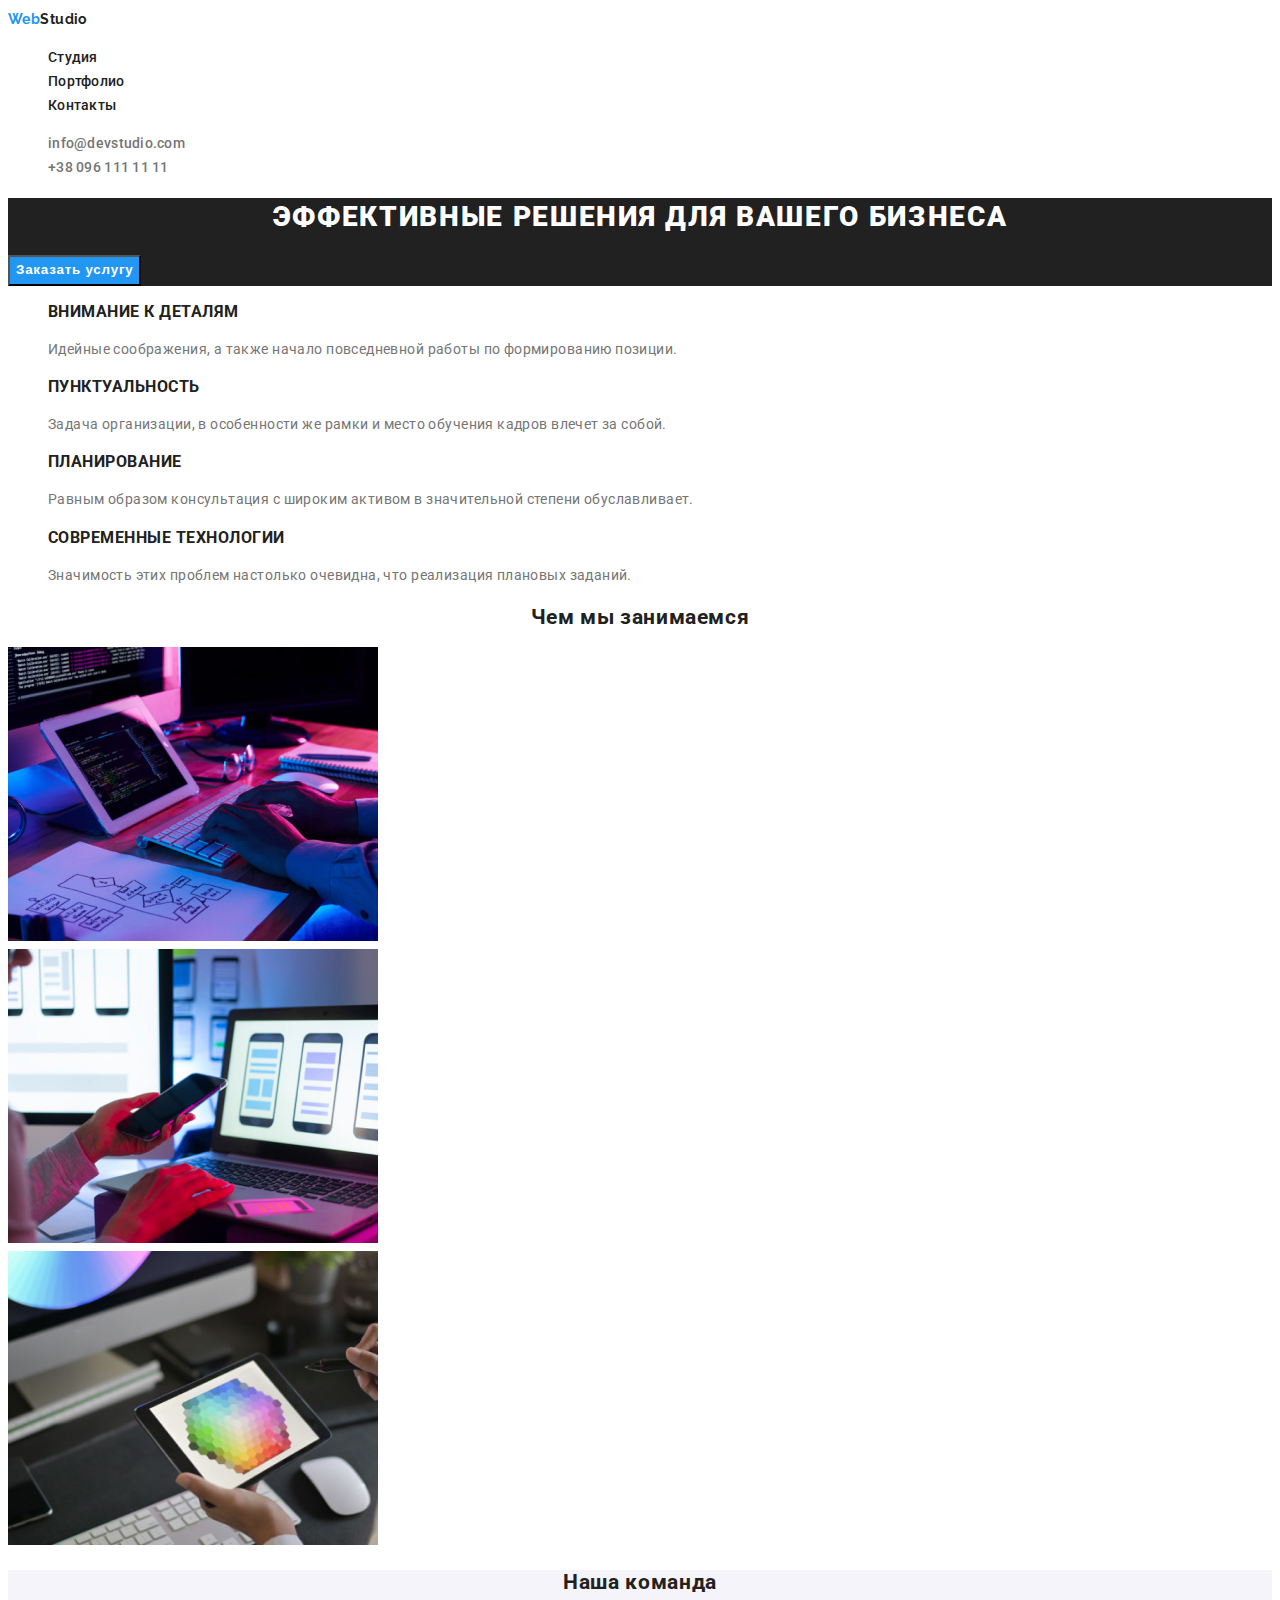
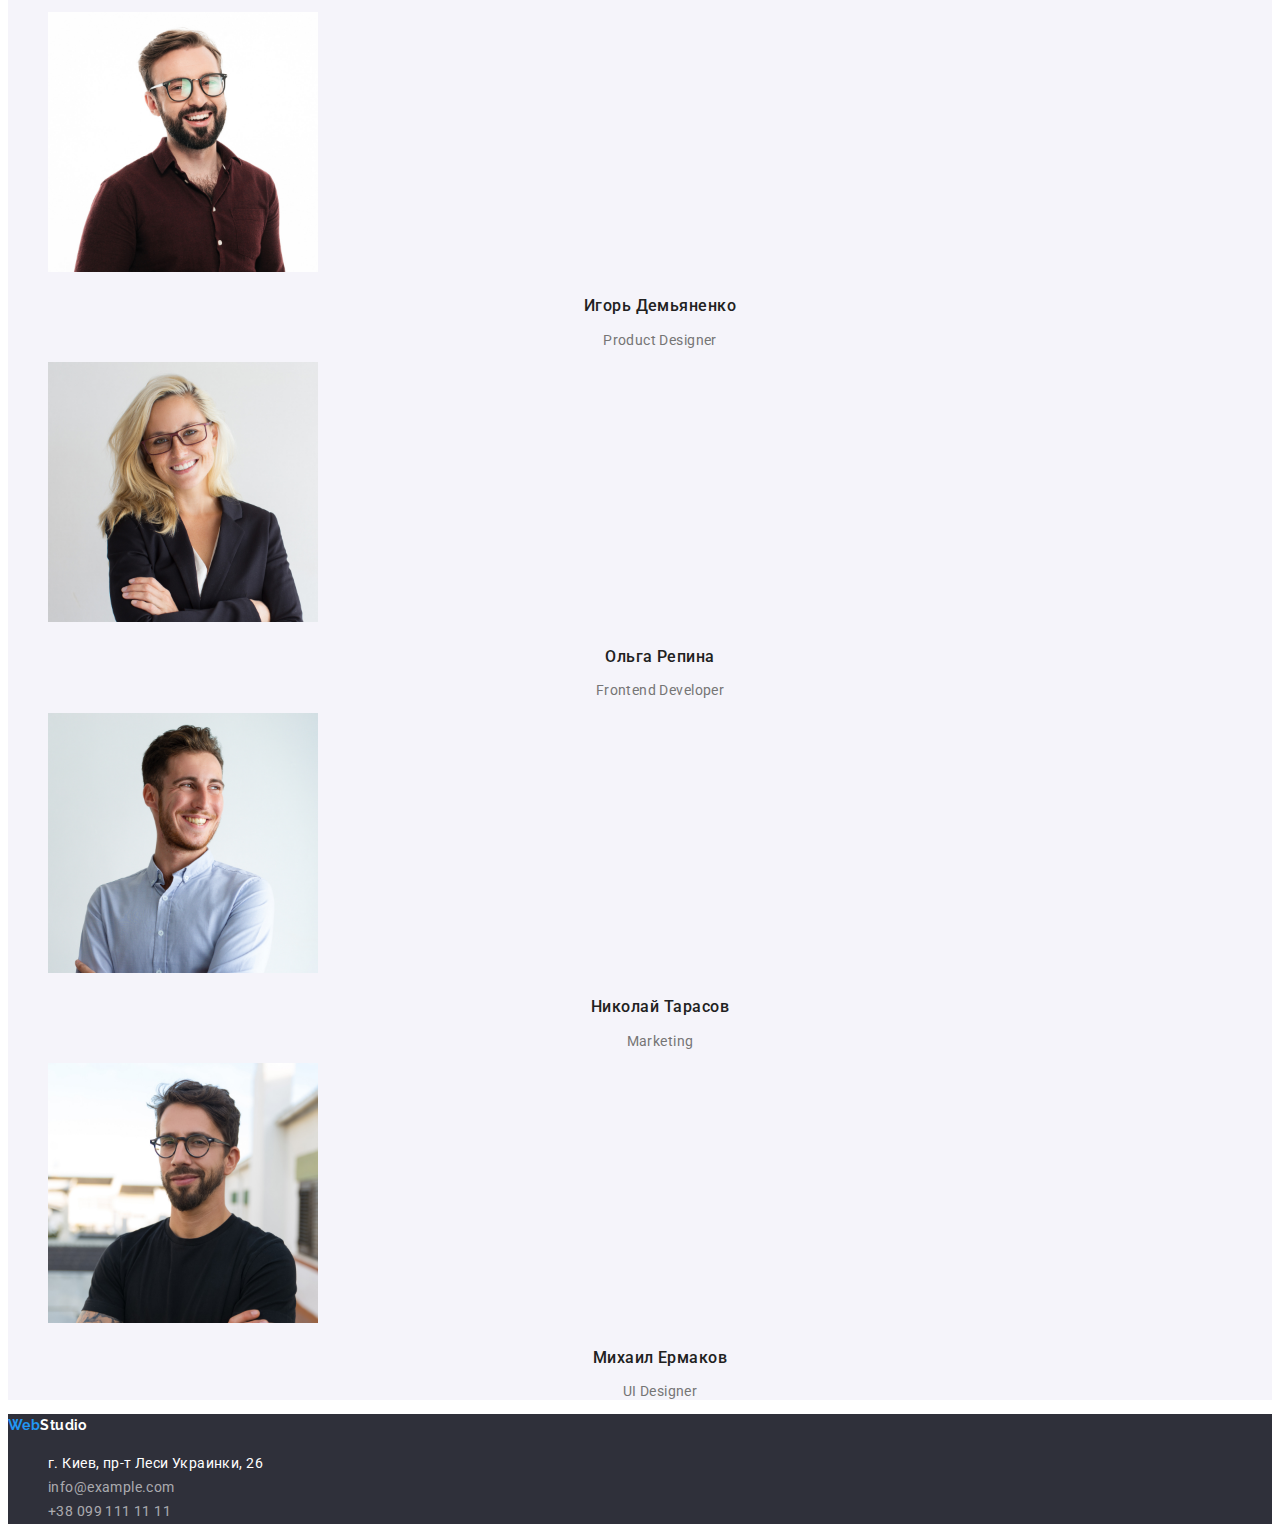
<file: index.html>
<!DOCTYPE html>
<html lang="ru">
<head>
    <meta charset="UTF-8">
    <meta http-equiv="X-UA-Compatible" content="IE=edge">
    <meta name="viewport" content="width=device-width, initial-scale=1.0">
    <title>Document</title>
    <!-- Основные шрифты -->
    <link rel="preconnect" href="https://fonts.googleapis.com">
    <link rel="preconnect" href="https://fonts.gstatic.com" crossorigin>
    <link href="https://fonts.googleapis.com/css2?family=Raleway:wght@700&family=Roboto:wght@400;500;700;900&display=swap"
        rel="stylesheet">
    <!-- Кастомные стили -->
    <link rel="stylesheet" href="./css/styles.css">
</head>
<body>
<!--Хедер-->
    <header>
        <!--Навигация-->
        <nav >
        <a href="./index.html" class="logo">Web<span class="logo-item">Studio</span></a>
        <ul>
            <li class="list">
                <a href="./index.html" class="nav-list">Студия</a>
            </li>
            <li class="list">
                <a href="./portfolio.html" class="nav-list">Портфолио</a>
            </li>
            <li class="list">
                <a href="" class="nav-list">Контакты</a>
            </li>
        </ul>
        </nav>
         <!--Контакты-->
        <ul>
         <li class="list">
             <a href="mailto:info@devstudio.com" class="contacts">info@devstudio.com</a>
        </li> 
         <li class="list">
             <a href="tel:+380961111111" class="contacts">+38 096 111 11 11</a>
            </li> 
        </ul>   
    </header>
   <main>
     <!-- Герой -->
        <section class="title-field">
            <h1 class="title">Эффективные решения для вашего бизнеса</h1>
            <button type="button" class="title-button">Заказать услугу</button>
        </section>

     <!--Преимущества-->
    <section class="advantages-field"> 
       <h2 hidden>Наши преимущества</h2>
        <ul>
            <li class="list">
                <h3 class="features-title">Внимание к деталям</h3>
            <p class="features-txt">
                Идейные соображения, а также начало повседневной работы по формированию позиции.
            </p>
        </li>
            <li class="list">
                <h3 class="features-title">Пунктуальность</h3>
            <p class="features-txt">Задача организации, в особенности же рамки и место обучения кадров влечет за собой.</p>
            </li>
            <li class="list">
                <h3 class="features-title">Планирование</h3>
                <p class="features-txt">Равным образом консультация с широким активом в значительной степени обуславливает.</p>
             </li>
            <li class="list">
                <h3 class="features-title">Современные технологии</h3>
            <p class="features-txt">Значимость этих проблем настолько очевидна, что реализация плановых заданий.</p>
            </li>
        </ul>
    
         <!--Деятельность-->
        <h2 class="our-activities">Чем мы занимаемся</h2>
      <li class="list">
          <img src="./images/img1.jpg" alt="Работающий программист" width="370"> 
      </li> 

       <li class="list">
          <img src="./images/img2.jpg" alt="Дизайнеры разрабатывают приложение" width="370">
       </li>
      <li class="list">
          <img src="./images/img3.jpg" alt="Дизайнер с планшетом" width="370">
      </li>
      </section>
    
    <section class="team-field">
        <!--Состав-->
        <h2 class="team-title">Наша команда</h2>
        <ul>
            <li class="list">
                <img src="./images/igor1.jpg" alt="Наш дизайнер" width="270" height="260">
                <h3 class="team-member">Игорь Демьяненко</h3>
                <p lang="en" class="member-position">Product Designer</p>
            </li>

            <li class="list">
                <img src="./images/olga2.jpg" alt="Наш фронтенд разработчик" width="270" height="260">
                <h3 class="team-member">Ольга Репина</h3>
                <p lang="en"class="member-position">Frontend Developer</p>
            </li>

            <li class="list">
                <img src="./images/nikolay3.jpg" alt="Наш маркетолог" width="270" height="260">
                <h3 class="team-member">Николай Тарасов</h3>
                <p lang="en"class="member-position">Marketing</p>
            </li>

            <li class="list">
                <img src="./images/michail4.jpg" alt="Наш дизайнер интерфейса" width="270" height="260">
                 <h3 class="team-member">Михаил Ермаков</h3>
                <p lang="en"class="member-position">UI Designer</p>
            </li>
        </ul>
       
    </section>
    </main>

   <!--Футер сайта-->  
    <footer class="footer-field">
        <a href="./index.html" class="logo">Web<span class="second-logo-item">Studio</span></a>
         <address>
        <ul>
           <li class="list"> 
                 <a href="https://google.com" class="location">г. Киев, пр-т Леси Украинки, 26</a>  
            </li>
            <li class="list">
                <a href="mailto:info@example.com" class="footer-item">info@example.com</a>
           </li> 
            <li class="list">
                <a href="tel:+380991111111" class="footer-item">+38 099 111 11 11</a>
               </li> 
           </ul>   
         </address>
     </footer>
     
</body>
</html>
</file>
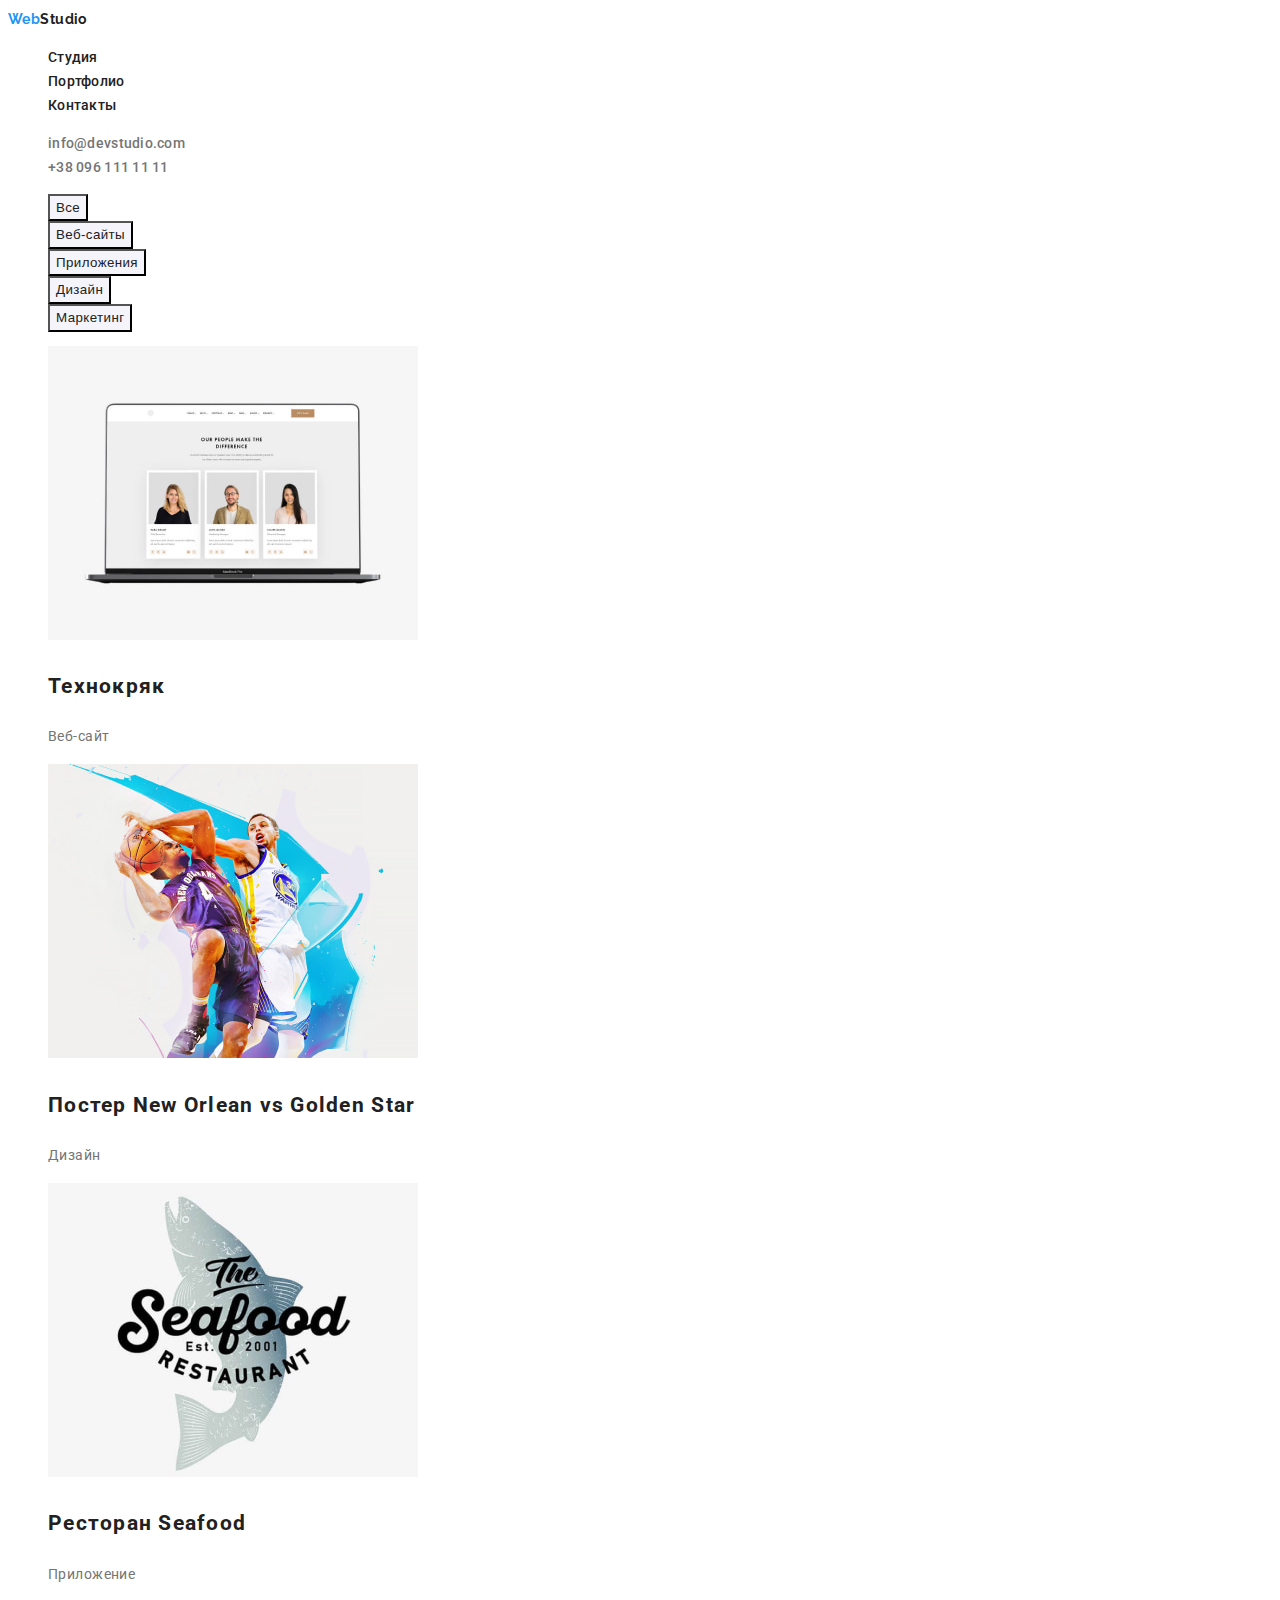
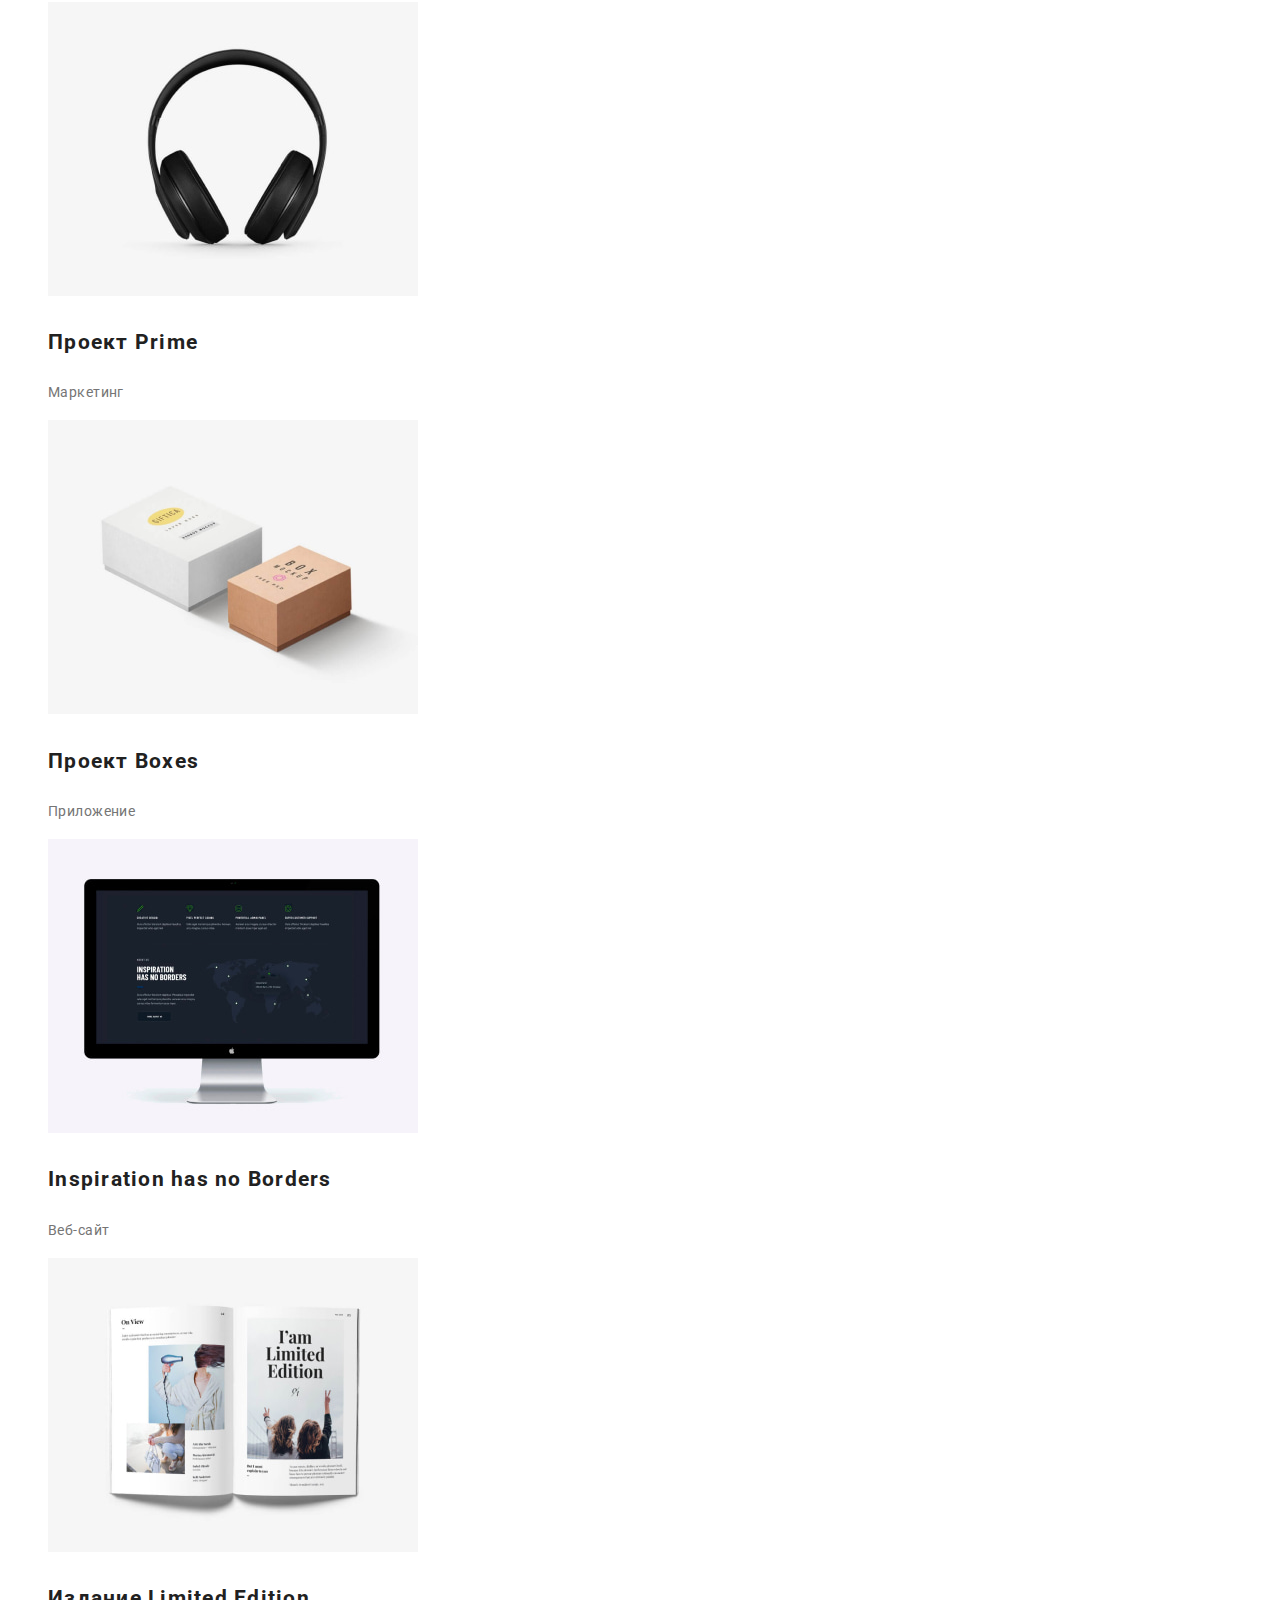
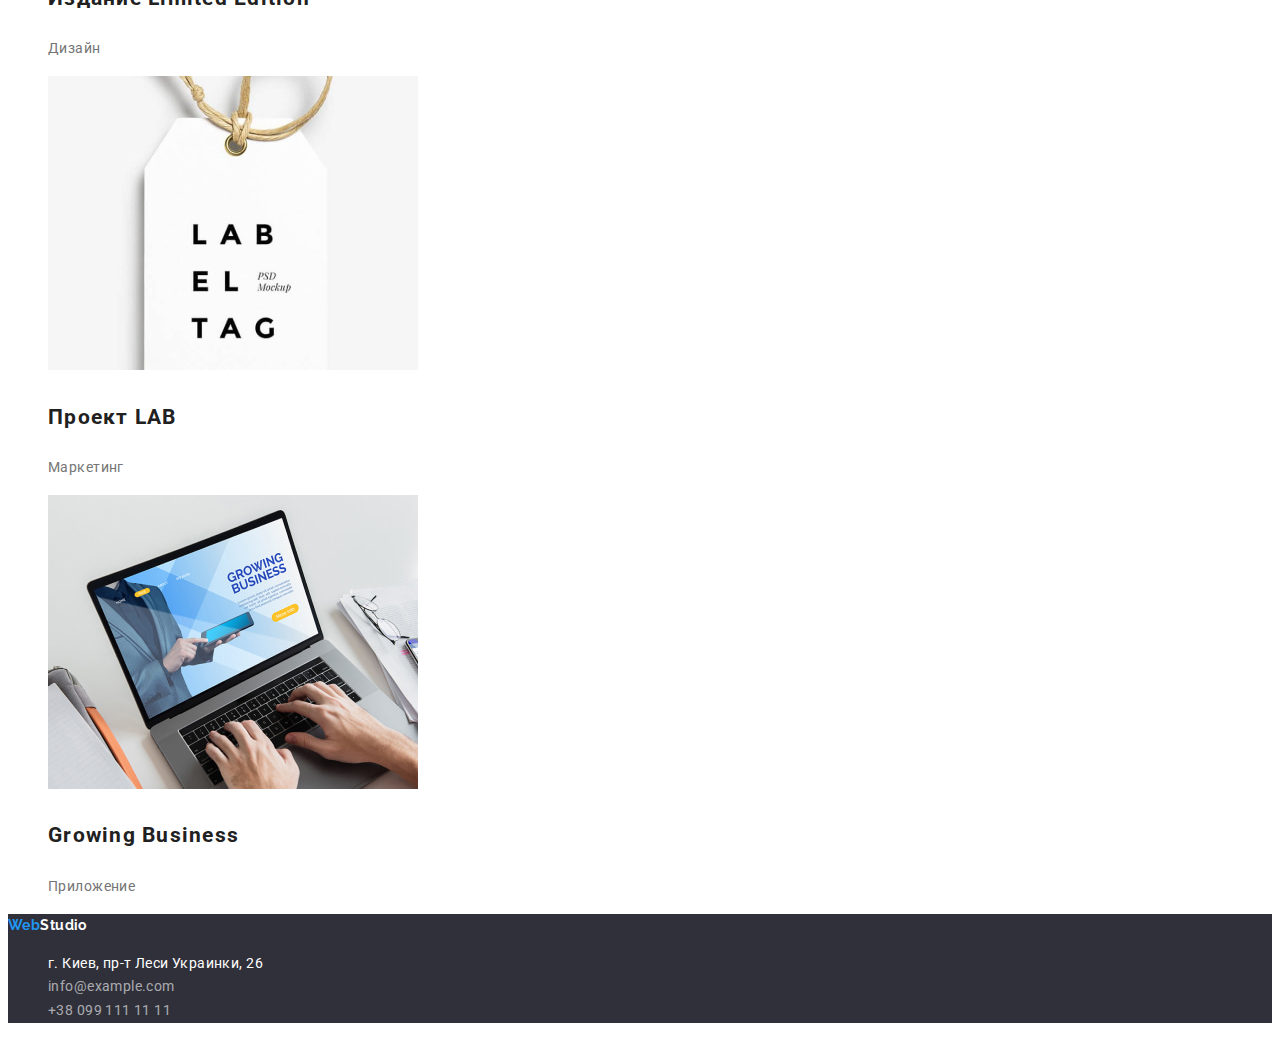
<file: portfolio.html>
<!DOCTYPE html>
<html lang="ru">
<head>
    <meta charset="UTF-8">
    <meta http-equiv="X-UA-Compatible" content="IE=edge">
    <meta name="viewport" content="width=device-width, initial-scale=1.0">
    <title>Portfolio</title>
     <!-- Основные шрифты -->
     <link rel="preconnect" href="https://fonts.googleapis.com">
     <link rel="preconnect" href="https://fonts.gstatic.com" crossorigin>
     <link href="https://fonts.googleapis.com/css2?family=Raleway:wght@700&family=Roboto:wght@400;500;700;900&display=swap"
         rel="stylesheet">
     <!-- Кастомные стили -->
     <link rel="stylesheet" href="./css/styles.css">
</head>

<body>
   <!--Хедер-->
    <header>
        <!--Навигация-->
        <nav>
            <a href="./index.html" class="logo">Web<span class="logo-item">Studio</span></a>
            <ul>
                <li class="list">
                    <a href="./index.html" class="nav-list">Студия</a>
                </li>
                <li class="list">
                    <a href="./portfolio.html" class="nav-list">Портфолио</a>
                </li>
                <li class="list">
                    <a href="" class="nav-list">Контакты</a>
                </li>
            </ul>
            </nav>
            <!--Контакты-->
            <ul>
             <li class="list">
                 <a href="mailto:info@devstudio.com"class="contacts">info@devstudio.com</a>
            </li> 
             <li class="list">
                 <a href="tel:+380961111111"class="contacts">+38 096 111 11 11</a>
                </li> 
            </ul>   
    </header>
    <!--Герой-->
    <main>

    <section>
        <h1 hidden>Портфолио</h1>
    <ul>
        <!--Список кнопок-->
        <li class="list">
            <button type="button" class="button-style">Все</button>
        </li>

        <li class="list">
            <button type="button"class="button-style">Веб-сайты</button>
        </li>

        <li class="list">
            <button type="button"class="button-style">Приложения</button>
        </li>

        <li class="list">
            <button type="button"class="button-style">Дизайн</button>
        </li>

        <li class="list">
            <button type="button"class="button-style">Маркетинг</button>
        </li>
    </ul>
     </section>
    <!--Список работ-->
    <section>
    <ul>
        <li class="list">
            <img src="./imagesportfolio/portfolio1.jpg" alt="Экран">
            <h2 class="work-title">Технокряк</h2>
            <p class="description">Веб-сайт</p>
        </li>

        <li class="list">
            <img src="./imagesportfolio/portfolio2.jpg" alt="Постер">
            <h2 class="work-title">Постер New Orlean vs Golden Star</h2>
            <p class="description">Дизайн</p>
        </li>

        <li class="list">
            <img src="./imagesportfolio/portfolio3.jpg" alt="Эмблема ресторана">
            <h2 class="work-title">Ресторан Seafood</h2>
            <p class="description">Приложение</p>
        </li>

        <li class="list">
            <img src="./imagesportfolio/portfolio4.jpg" alt="Наушники">
            <h2 class="work-title">Проект Prime</h2>
            <p class="description">Маркетинг</p>
        </li>

        <li class="list">
            <img src="./imagesportfolio/portfolio5.jpg" alt="Коробки">
            <h2 class="work-title">Проект Boxes</h2>
            <p class="description">Приложение</p>
        </li>

        <li class="list">
            <img src="./imagesportfolio/portfolio6.jpg" alt="Компьютер">
            <h2 class="work-title">Inspiration has no Borders</h2>
            <p class="description">Веб-сайт</p>
        </li>

        <li class="list">
            <img src="./imagesportfolio/portfolio7.jpg" alt="Журнал">
            <h2 class="work-title">Издание Limited Edition</h2>
            <p class="description">Дизайн</p>
        </li>
    
        <li class="list">
            <img src="./imagesportfolio/portfolio8.jpg" alt="Лейбл">
            <h2 class="work-title">Проект LAB</h2>
            <p class="description">Маркетинг</p>
        </li>

        <li class="list">
            <img src="./imagesportfolio/portfolio9.jpg" alt="Человек работает за ноутбуком">
            <h2 class="work-title">Growing Business</h2>
            <p class="description">Приложение</p>
        </li>
    
    </ul>
    </section>
    </main>

    <!--футер-->
    <footer class="footer-field">
        <a href="./index.html" class="logo">Web<span class="second-logo-item">Studio</span></a>
        <address>
       <ul>
          <li class="list">
                <a href="https://google.com" class="location">г. Киев, пр-т Леси Украинки, 26</a>  
           </li>
           <li class="list">
               <a href="mailto:info@example.com" class="footer-item">info@example.com</a>
          </li> 
           <li class="list">
               <a href="tel:+380991111111" class="footer-item">+38 099 111 11 11</a>
              </li> 
          </ul>   
        </address>
    </footer>
</body>
</html>
</file>
<file: css/styles.css>
:root {
    /* Основные шрифты */
    --main-font: "roboto", sans-serif;
    --secondary-font: "raleway", sans-serif;
    /* Светлая тема текста */
    --light-txt-cl: #ffffff;
    /* Тёмная тема текста */
    --txt-cl: #757575;
    --title-cl: #212121;
    --accent-txt-cl: #2196f3;
    /* Светлая тема фона */
    --secondary-light-bg: #ffffff;
    --team-bg: #f5f4fa;
    /* Тёмная тема фона */
    --primary-dark-bg: #2f303a;
    --accent-bg-cl: #2196f3;
  }

  body {
    font-family: var(--main-font);
    font-weight: 400;
    font-size: 14px;
    line-height: 1.71;
    letter-spacing: 0.03em;
    color: var(--txt-cl);
  }
  
  .list
  {color: var(--accent-txt-cl);
    list-style-type: none;
    text-decoration: none;
  }


  
  /*хедер */

  header {background-color: white;}

  .logo {
   text-decoration: none;
    font-family: Raleway;
    font-weight: 700;
    line-height: 1.19; 
    letter-spacing: 0.03em;
    color: var(--accent-txt-cl);
  }

.logo-item
{
    color: var(--title-cl);
}

.nav-list:hover, .nav-list:focus
{
    color: var(--accent-txt-cl);
}

.nav-list
{ 
    font-weight: 500;
    line-height: 1.14;
    letter-spacing: 0.02em;
    color: var(--title-cl);
    text-decoration: none;

}

.post {
    font-weight: 500;
    line-height: 1.14;
    letter-spacing: 0.02em; 
    color: var(--accent-bg-cl);
 }
 
.contacts:hover, .contacts:focus {
color: var(--accent-bg-cl);
}

 .contacts {
    font-weight: 500;
    line-height:  1.14;
    letter-spacing: 0.02em;
    color: var(--txt-cl);
    text-decoration: none;

 }


/*Заголовок на главной странице*/
.title {
    font-weight: 900;
    line-height: 1.36;
    text-align: center;
    letter-spacing: 0.06em;
    text-transform: uppercase;
    color: var(--light-txt-cl);
}

.title-field {
    background-color: var(--title-cl);

}

.title-button {
    font-weight: 700;
    line-height: 1.87;
    display: flex;
    align-items: center;
    text-align: center;
    letter-spacing: 0.06em;
    color: var(--light-txt-cl);
    background-color: var(--accent-bg-cl);
}

/*Преимущества*/
.advantages-field{
    background-color:var(--light-txt-cl);
}

.features-title{
    font-weight: 700;
    line-height: 1.14;
    letter-spacing: 0.03em;
    text-transform: uppercase;
    color: var(--title-cl)
}
.features-txt{
    line-height: 1.71;
    letter-spacing: 0.03em;
    color: var(--txt-cl);
}

/*Деятельность*/
.our-activities{
    font-weight: 700;
    line-height: 1.16;
    text-align: center;
    letter-spacing: 0.03em;
    color: var(--title-cl);
}

/*Наша команда*/
.team-field {
    background-color: var(--team-bg);
}

.team-title{
    font-weight: 700;
    line-height: 1.16;
    text-align: center;
    letter-spacing: 0.03em;
    color: var(--title-cl);
}

.team-member{
    font-weight: 500;
    line-height: 1.18;
    text-align: center;
    letter-spacing: 0.03em;
    color: var(--title-cl);
}

.member-position{
    line-height: 1.18;
    text-align: center;
    letter-spacing: 0.03em;
    color: var(--txt-cl);
}

/*Футер*/
.footer-field{
    background-color: var(--primary-dark-bg);
}

.second-logo-item{
    color: var(--light-txt-cl);
}

.location{
    font-style: normal;
    font-weight: normal;
    line-height: 1.71;
    letter-spacing: 0.03em;
    color:var(--light-txt-cl);
    text-decoration: none;
}

.footer-item{
    font-style: normal;
    font-weight: normal;
    line-height: 1.71;
    letter-spacing: 0.03em;
    color: rgba(255, 255, 255, 0.6);
    text-decoration: none;
}

/*Портфолио*/

.button-style{
    font-weight: 500;
    line-height: 1.62;
    text-align: center;
    letter-spacing: 0.03em;
    color:var(--title-cl);
    background-color: var(--team-bg);
}
.button-style:hover, .button-style:focus {
    background-color: var(--accent-bg-cl);
    cursor: pointer;
    color: var(--light-txt-cl);
}

.work-title{
font-weight: 700;
line-height: 2;
letter-spacing: 0.06em;
color: var(--title-cl);
}

.description{
line-height: 1.85;
letter-spacing: 0.03em;
color: var(--txt-cl);
}
</file>
